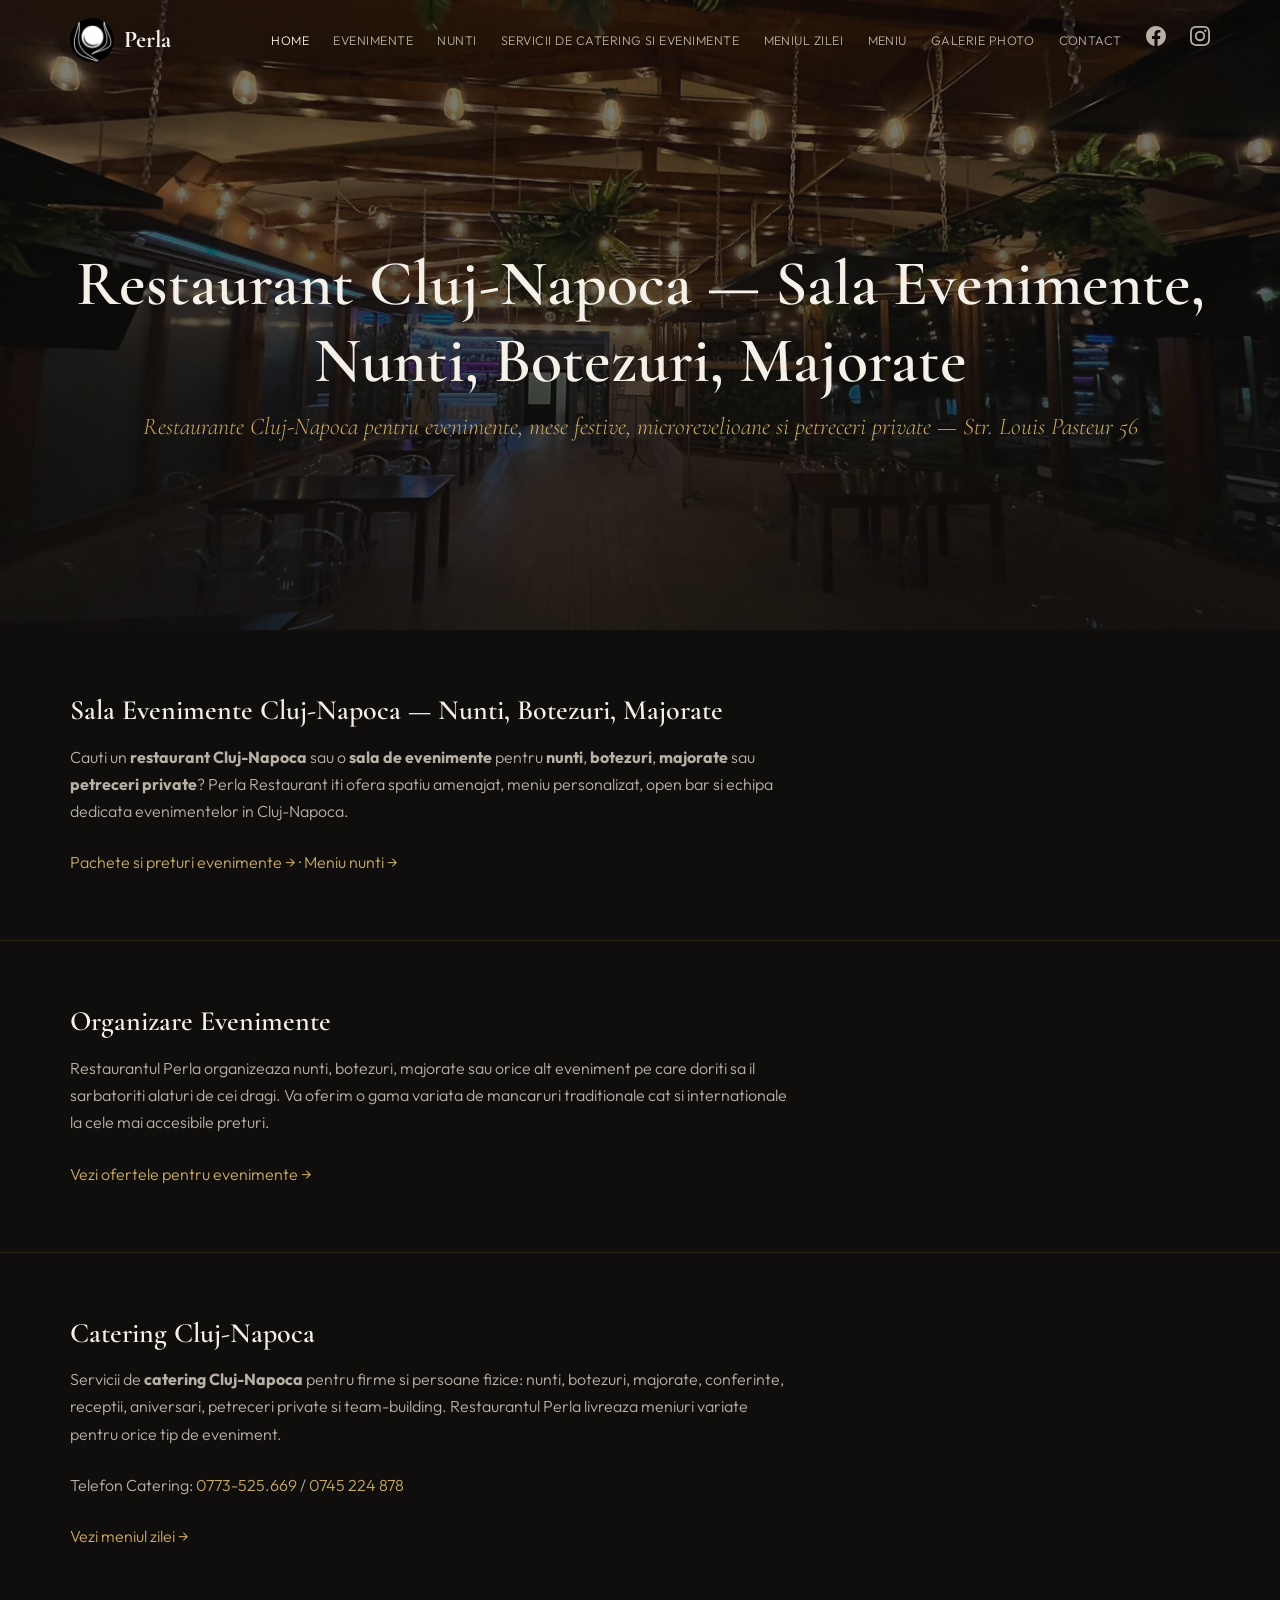
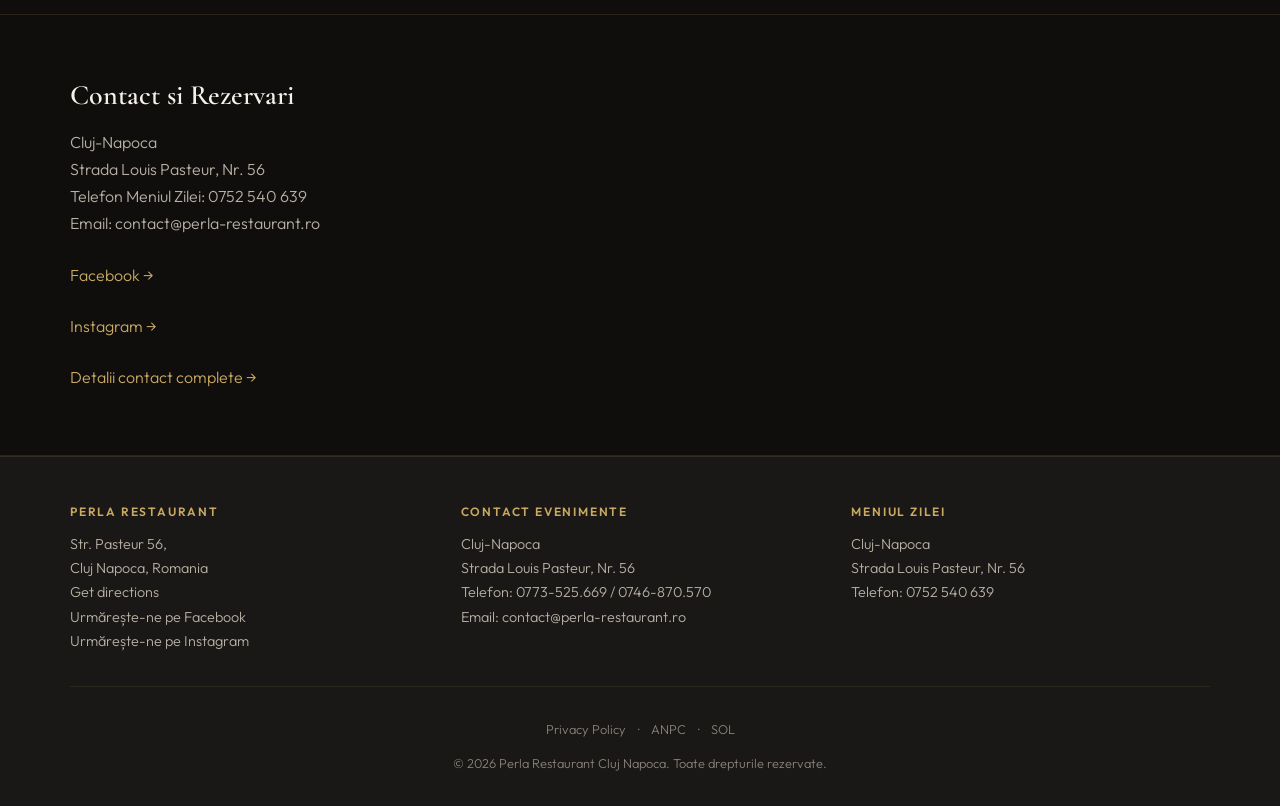
<file: index.html>
<!DOCTYPE html>
<html lang="ro">
<head>
  <script async src="https://pagead2.googlesyndication.com/pagead/js/adsbygoogle.js?client=ca-pub-9032981170946466"
     crossorigin="anonymous"></script>
  <meta charset="UTF-8">
  <script>
(function(){var p=location.pathname.split('/').filter(Boolean),k=['contact','evenimente','meniu-nunti','meniu-2','catering','meniul-zilei','galerie-photo','adauga-meniul-zilei'],b='/';if(p.length&&k.indexOf(p[0])===-1&&p[0]!=='index.html')b='/'+p[0]+'/';var e=document.createElement('base');e.href=b;document.head.insertBefore(e,document.head.firstChild);})();
  </script>
  <meta name="viewport" content="width=device-width, initial-scale=1.0">
  <meta name="description" content="Restaurant Cluj-Napoca — sala evenimente pentru nunti, botezuri, majorate si petreceri private. Restaurante Cluj-Napoca, Str. Louis Pasteur 56. Tel: 0746 870 570.">
  <meta name="robots" content="index, follow">
  <link rel="canonical" href="https://perla-restaurant.ro/">
  <meta property="og:type" content="website">
  <meta property="og:locale" content="ro_RO">
  <meta property="og:site_name" content="Perla Restaurant Cluj Napoca">
  <meta property="og:title" content="Restaurant Cluj-Napoca | Sala Evenimente, Nunti, Botezuri">
  <meta property="og:description" content="Restaurant Cluj-Napoca: sala evenimente, nunti, botezuri, majorate, mese festive si catering. Str. Louis Pasteur 56.">
  <meta property="og:url" content="https://perla-restaurant.ro/">
  <meta property="og:image" content="https://perla-restaurant.ro/assets/img/cropped-logo-180x180.jpeg">
  <meta name="twitter:card" content="summary">
  <meta name="twitter:title" content="Restaurant Cluj-Napoca | Sala Evenimente, Nunti, Botezuri">
  <meta name="twitter:description" content="Restaurant Cluj-Napoca: sala evenimente, nunti, botezuri, majorate si catering evenimente.">
  <title>Restaurant Cluj-Napoca | Sala Evenimente, Nunti, Botezuri, Majorate</title>
  <link rel="icon" href="assets/img/cropped-logo-180x180.jpeg">
  <link rel="stylesheet" href="assets/css/main.css">
  <link rel="stylesheet" href="assets/css/pages/home.css">
  <script type="application/ld+json">
  {
    "@context": "https://schema.org",
    "@type": ["Restaurant", "EventVenue"],
    "name": "Perla Restaurant",
    "alternateName": ["Restaurant Cluj-Napoca", "Restaurante Cluj-Napoca", "Sala evenimente Cluj-Napoca"],
    "description": "Restaurant Cluj-Napoca si sala evenimente pentru nunti, botezuri, majorate, mese festive, microrevelioane si petreceri private.",
    "url": "https://perla-restaurant.ro/",
    "telephone": "+40746870570",
    "email": "contact@perla-restaurant.ro",
    "image": "https://perla-restaurant.ro/assets/img/cropped-logo-180x180.jpeg",
    "priceRange": "$$",
    "servesCuisine": ["Romanian", "International"],
    "address": {
      "@type": "PostalAddress",
      "streetAddress": "Strada Louis Pasteur 56",
      "addressLocality": "Cluj-Napoca",
      "addressRegion": "Cluj",
      "postalCode": "400000",
      "addressCountry": "RO"
    },
    "geo": {
      "@type": "GeoCoordinates",
      "latitude": 46.7712,
      "longitude": 23.5855
    },
    "areaServed": {
      "@type": "City",
      "name": "Cluj-Napoca"
    },
    "knowsAbout": [
      "Restaurant Cluj-Napoca",
      "Restaurante Cluj-Napoca",
      "Organizare nunti Cluj-Napoca",
      "Sala nunti Cluj-Napoca",
      "Sala botez Cluj-Napoca",
      "Sala majorat Cluj-Napoca",
      "Catering Cluj-Napoca",
      "Meniul zilei restaurant Cluj-Napoca",
      "Mese festive",
      "Microrevelioane"
    ],
    "sameAs": [
      "https://www.facebook.com/RestaurantPerlaCluj/",
      "https://www.instagram.com/restaurantperlacluj/"
    ]
  }
  </script>
</head>
<body data-page="home">
  <div id="site-header"></div>

  <main>
    <section class="hero-home">
      <div class="container">
        <h1>Restaurant Cluj-Napoca — Sala Evenimente, Nunti, Botezuri, Majorate</h1>
        <p class="subtitle">Restaurante Cluj-Napoca pentru evenimente, mese festive, microrevelioane si petreceri private — Str. Louis Pasteur 56</p>
      </div>
    </section>

    <section class="home-section">
      <div class="container">
        <h2>Sala Evenimente Cluj-Napoca — Nunti, Botezuri, Majorate</h2>
        <p>Cauti un <strong>restaurant Cluj-Napoca</strong> sau o <strong>sala de evenimente</strong> pentru <strong>nunti</strong>, <strong>botezuri</strong>, <strong>majorate</strong> sau <strong>petreceri private</strong>? Perla Restaurant iti ofera spatiu amenajat, meniu personalizat, open bar si echipa dedicata evenimentelor in Cluj-Napoca.</p>
        <p class="contact-info"><a href="evenimente/">Pachete si preturi evenimente →</a> · <a href="meniu-nunti/">Meniu nunti →</a></p>
      </div>
    </section>

    <section class="home-section alt">
      <div class="container">
        <h2>Organizare Evenimente</h2>
        <p>Restaurantul Perla organizeaza nunti, botezuri, majorate sau orice alt eveniment pe care doriti sa il sarbatoriti alaturi de cei dragi. Va oferim o gama variata de mancaruri traditionale cat si internationale la cele mai accesibile preturi.</p>
        <p class="contact-info"><a href="evenimente/">Vezi ofertele pentru evenimente →</a></p>
      </div>
    </section>

    <section class="home-section">
      <div class="container">
        <h2>Catering Cluj-Napoca</h2>
        <p>Servicii de <strong>catering Cluj-Napoca</strong> pentru firme si persoane fizice: nunti, botezuri, majorate, conferinte, receptii, aniversari, petreceri private si team-building. Restaurantul Perla livreaza meniuri variate pentru orice tip de eveniment.</p>
        <p class="contact-info">
          Telefon Catering: <a href="tel:0773525669">0773-525.669</a> / <a href="tel:0745224878">0745 224 878</a>
        </p>
        <p class="contact-info"><a href="meniul-zilei/">Vezi meniul zilei →</a></p>
      </div>
    </section>

    <section class="home-section">
      <div class="container">
        <h2>Contact si Rezervari</h2>
        <p>Cluj-Napoca<br>Strada Louis Pasteur, Nr. 56</p>
        <p>Telefon Meniul Zilei: <a href="tel:0752540639">0752 540 639</a></p>
        <p>Email: <a href="mailto:contact@perla-restaurant.ro">contact@perla-restaurant.ro</a></p>
        <p class="contact-info"><a href="https://www.facebook.com/RestaurantPerlaCluj" target="_blank" rel="noopener noreferrer">Facebook →</a></p>
        <p class="contact-info"><a href="https://www.instagram.com/restaurantperlacluj/" target="_blank" rel="noopener noreferrer">Instagram →</a></p>
        <p class="contact-info"><a href="contact/">Detalii contact complete →</a></p>
      </div>
    </section>
  </main>

  <div id="site-footer"></div>
  <script src="assets/js/main.js"></script>
</body>
</html>
</file>
<file: assets/css/main.css>
@import url('https://fonts.googleapis.com/css2?family=Cormorant+Garamond:ital,wght@0,400;0,600;0,700;1,400&family=Outfit:wght@300;400;500;600&display=swap');
@import 'base.css';
@import 'layout.css';
@import 'components/header.css';
@import 'components/footer.css';
@import 'components/pricing-card.css';
@import 'components/menu-day.css';
@import 'components/gallery-grid.css';
</file>
<file: assets/css/pages/home.css>
.hero-home {
  min-height: 70vh;
  display: flex;
  align-items: center;
  justify-content: center;
  text-align: center;
  position: relative;
  padding: calc(var(--header-height) + 3rem) 0 4rem;
}

.hero-home::before {
  content: '';
  position: absolute;
  inset: 0;
  background:
    linear-gradient(180deg, rgba(15,14,13,0.5) 0%, rgba(15,14,13,0.85) 100%),
    url('../../img/WhatsApp-Image-2022-10-17-at-8.11.41-AM-1-1920x1440.jpeg') center/cover;
  z-index: -1;
}

.hero-home h1 { margin-bottom: 0.5rem; }

.hero-home .subtitle {
  font-family: var(--font-display);
  font-size: 1.5rem;
  color: var(--color-gold);
  font-style: italic;
}

.home-section {
  padding: 4rem 0;
  border-bottom: 1px solid var(--color-border);
}

.home-section h2 {
  font-size: 1.75rem;
  margin-bottom: 1rem;
}

.home-section p {
  color: var(--color-cream-muted);
  max-width: 720px;
}

.home-section .contact-info {
  margin-top: 1.5rem;
}

.home-section .contact-info a {
  color: var(--color-gold);
}
</file>
